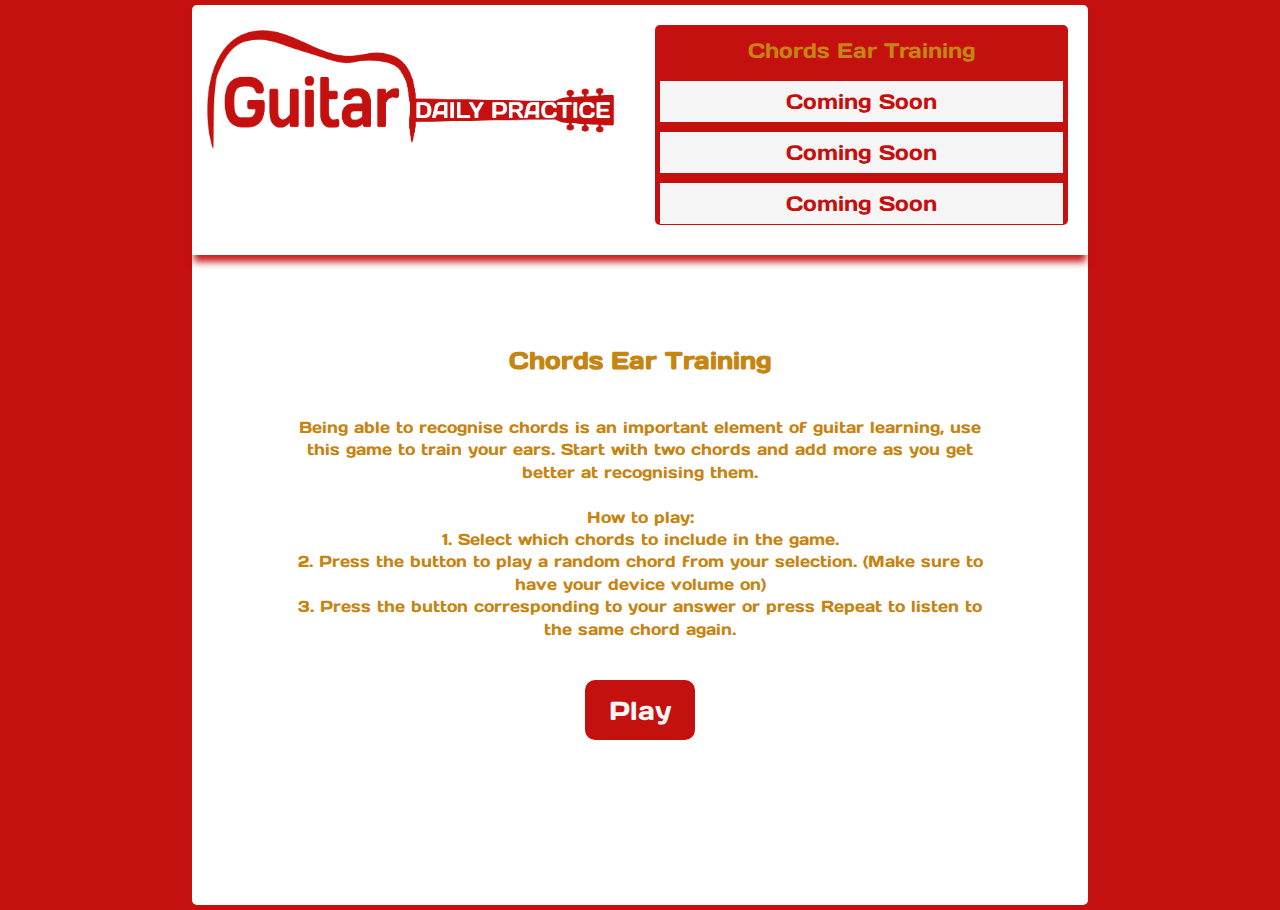
<file: chordseartraining.html>
<!DOCTYPE html>
<html lang="en">
  <head>
    <meta charset="UTF-8" />
    <meta http-equiv="X-UA-Compatible" content="IE=edge" />
    <meta name="viewport" content="width=device-width, initial-scale=1.0" />
    <link rel="stylesheet" href="style.css" />
    <title>Guitar Daily Practice - Chords Ear Training</title>
  </head>
  <body>
    <div class="container">
      <div class="header">
        <a href="./index.html" class="logoLink"
          ><img class="logo" src="./logo.png" alt=""
        /></a>
        <div class="menu">
          <a href="./chordseartraining.html" class="menuItem menuSelected"
            >Chords Ear Training</a
          >
          <a href="" class="menuItem">Coming Soon</a>
          <a href="" class="menuItem">Coming Soon</a>
          <a href="" class="menuItem">Coming Soon</a>
          <a href="" class="menuItem">Coming Soon</a>
        </div>
      </div>
      <div class="main">
        <h2>Chords Ear Training</h2>
        <p>
          Being able to recognise chords is an important element of guitar
          learning, use this game to train your ears. Start with two chords and
          add more as you get better at recognising them.<br />
          <br />
          How to play:<br />
          1. Select which chords to include in the game. <br />
          2. Press the button to play a random chord from your selection. (Make
          sure to have your device volume on) <br />
          3. Press the button corresponding to your answer or press Repeat to
          listen to the same chord again.<br />
        </p>
        <button class="btn btnPlay">Play</button>
      </div>
      <div class="mainGame hidden">
        <div class="chordsTop">
          <div class="chordsTopItem">
            <input type="checkbox" id="A" name="D" class="larger" unchecked />
            <label for="A">A</label>
          </div>
          <div class="chordsTopItem">
            <input type="checkbox" id="B" name="B" class="larger" unchecked />
            <label for="B">B</label>
          </div>
          <div class="chordsTopItem">
            <input type="checkbox" id="C" name="C" class="larger" unchecked />
            <label for="C">C</label>
          </div>
          <div class="chordsTopItem">
            <input type="checkbox" id="D" name="D" class="larger" unchecked />
            <label for="D">D</label>
          </div>
          <div class="chordsTopItem">
            <input type="checkbox" id="E" name="E" class="larger" unchecked />
            <label for="E">E</label>
          </div>
          <div class="chordsTopItem">
            <input type="checkbox" id="F" name="F" class="larger" unchecked />
            <label for="F">F</label>
          </div>
          <div class="chordsTopItem">
            <input type="checkbox" id="G" name="G" class="larger" unchecked />
            <label for="G">G</label>
          </div>
          <button class="btn buttonPlayChord">Play Chord</button>
        </div>
        <div class="buttonsChords">
          <button class="btn btnChords btnChordA hidden">A</button>
          <button class="btn btnChords btnChordB hidden">B</button>
          <button class="btn btnChords btnChordC hidden">C</button>
          <button class="btn btnChords btnChordD hidden">D</button>
          <button class="btn btnChords btnChordE hidden">E</button>
          <button class="btn btnChords btnChordF hidden">F</button>
          <button class="btn btnChords btnChordG hidden">G</button>
        </div>
      </div>
    </div>
    <script src="./chordseartraining.js"></script>
  </body>
</html>
</file>
<file: style.css>
@import url("https://fonts.googleapis.com/css2?family=Days+One&display=swap");

* {
  margin: 0;
  padding: 0;
  box-sizing: border-box;
}

body {
  background-color: #c51010;
  font-family: "Days One", sans-serif;
}

.container {
  width: 70%;
  margin: 5px auto;
  min-height: 100vh;
  background-color: white;
  color: #c68410;
  position: relative;
  border-radius: 5px;
}

.header {
  width: 100%;
  min-height: 250px;
  display: flex;
  box-shadow: 0px 9px 7px -2px rgba(197, 16, 16, 0.94);
}

.logo {
  width: 100%;
}

.logoLink {
  display: block;
  width: 100%;
  margin: 25px 15px;
}

.menu {
  background-color: #c51010;
  width: 100%;
  height: 200px;
  margin: 20px;
  display: flex;
  flex-direction: column;
  overflow-y: scroll;
  border-radius: 5px;
}

.menuItem {
  background-color: whitesmoke;
  border: none;
  margin: 5px;
  padding: 7px;
  color: #c51010;
  font-size: 1.3rem;
  cursor: pointer;
  display: block;
  text-align: center;
  text-decoration: none;
}

.menuSelected {
  background-color: #c51010;
  color: #c68410;
}

.main {
  text-align: center;
  margin: 90px 100px;
}

p {
  margin: 40px 0;
  line-height: 1.4em;
}

.icons {
  display: flex;
  width: 50px;
  width: 100%;
  align-items: center;
  justify-content: center;
  margin-top: 80px;
}
.iconsItem {
  color: #c68410;
  margin: 10px;
}

.mainGame {
  position: relative;
  width: 98%;
  min-height: 420px;
  margin: 20px auto;
  border-radius: 10px;
  border: 2px solid #c51010;
}

.chordsTop {
  position: absolute;
  width: 100%;
  min-height: 50px;
  border-bottom: 2px solid #c51010;
  display: flex;
  flex-wrap: wrap;
  padding: 5px;
  align-items: center;
  justify-content: center;
  font-size: 2rem;
  line-height: 50px;
}

.chordsTopItem {
  margin: 0 15px;
}

input.larger {
  height: 30px;
  width: 30px;
  background-color: #c51010;
}

.btn {
  background-color: #c51010;
  height: 60px;
  min-width: 110px;
  border-radius: 10px;
  color: whitesmoke;
  border: none;
  cursor: pointer;
  font-size: 1.6rem;
  font-family: "Days One", sans-serif;
}

.btnPlay {
  margin-bottom: 30px;
}

.buttonsChords {
  width: 70%;
  min-height: 60%;
  display: flex;
  flex-wrap: wrap;
  justify-content: center;
  align-items: center;
  margin: auto;
  margin-top: 120px;
}

.btnChords {
  height: 100px;
  height: 100px;
  border-radius: 50%;
  color: whitesmoke;
  font-size: 3rem;
  margin: 20px;
}

.buttonPlayChord {
  min-width: 220px;
  margin-left: 30px;
}

.btnGames {
  display: none;
  padding: 0 20px;
}

.hidden {
  display: none;
}

@media only screen and (max-width: 1000px) {
  .menu {
    width: 80%;
    height: 150px;
  }

  .menuItem {
    margin: 5px;
    padding: 7px;
    font-size: 1rem;
  }

  .main {
    margin: 30px;
  }

  .btnGames {
    display: none;
  }

  .container {
    width: 80%;
  }

  .buttonPlayChord {
    min-width: 170px;
    margin-left: 20px;
  }
}

@media only screen and (max-width: 800px) {
  .container {
    width: 98%;
    margin: 0 auto;
  }

  .header {
    flex-direction: column;
    align-items: center;
    justify-content: center;
    min-height: 100px;
  }
  .logoLink {
    width: 80%;
  }

  .menu {
    width: 80%;
    display: none;
  }

  .menuItem {
    margin: 5px;
    padding: 7px;
    font-size: 1rem;
  }

  .main {
    margin: 30px;
  }

  .btnGames {
    display: inline;
  }

  .btnChords {
    height: 80px;
    height: 80px;

    font-size: 2.5rem;
  }

  .chordsTopItem {
    margin: 0 8px;
  }

  .buttonsChords {
    width: 100%;
    margin-top: 170px;
  }
}
</file>
